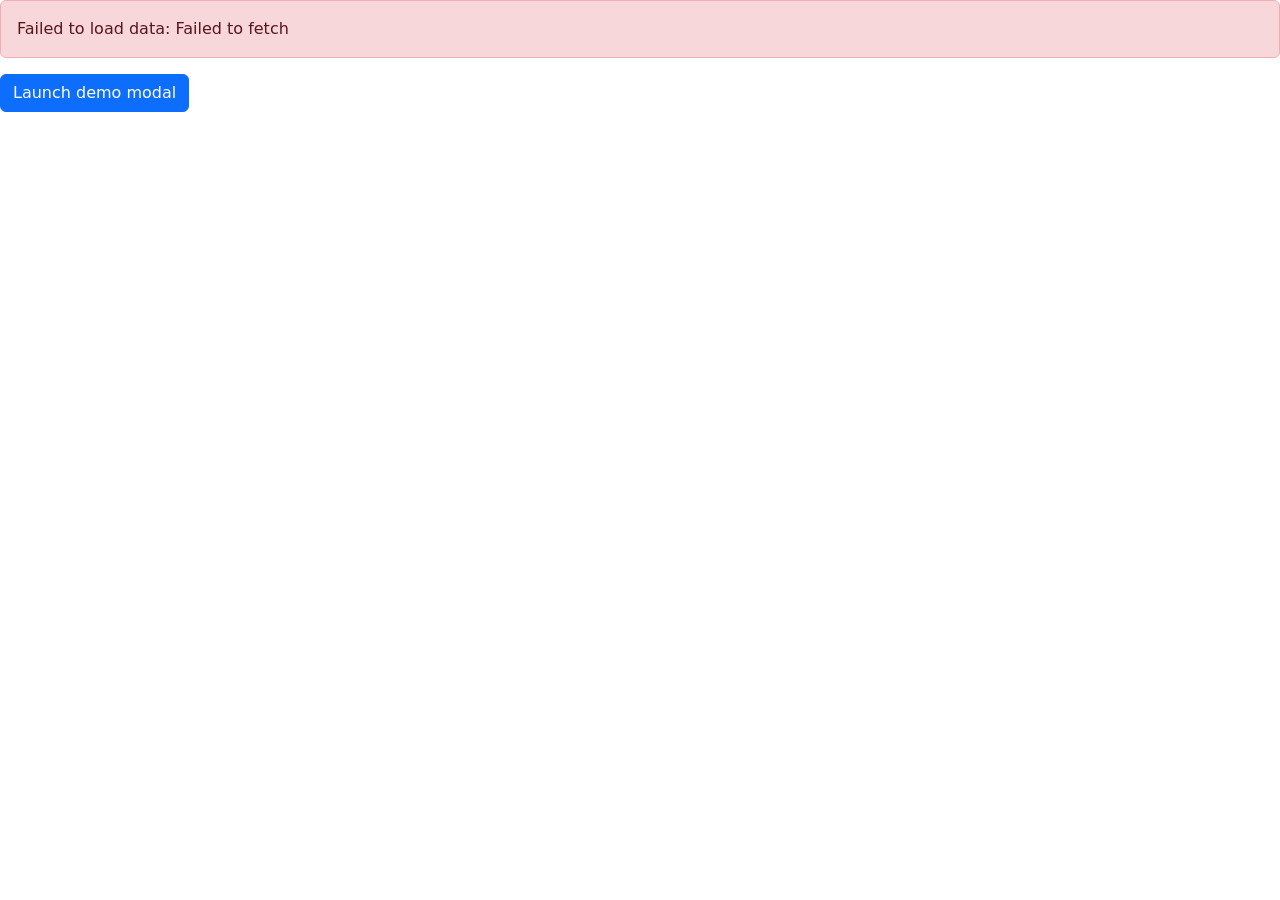
<file: application/index.html>
<!DOCTYPE html>
<html lang="en">
  <head>
    <meta charset="utf-8" />
    <meta name="viewport" content="width=device-width, initial-scale=1.0" />
    <title>js users</title>
    <link
      href="https://cdn.jsdelivr.net/npm/bootstrap@5.3.8/dist/css/bootstrap.min.css"
      rel="stylesheet"
      integrity="sha384-sRIl4kxILFvY47J16cr9ZwB07vP4J8+LH7qKQnuqkuIAvNWLzeN8tE5YBujZqJLB"
      crossorigin="anonymous"
    />
    <style>
      .card {
        width: clamp(25%, 280px, 100%);
        max-width: 650px;
        border: 1px solid #373535;
        padding-bottom: 1em;
      }

      .card:hover {
        background-color: #601ef90f;
        -webkit-box-shadow: 0 2px 2px 0 rgb(222 222 222 / 14%),
          0 3px 1px -2px rgb(228 228 228 / 12%),
          0 1px 12px 1px rgb(255 255 255 / 20%);
        box-shadow: 0 2px 2px 0 rgb(222 222 222 / 14%),
          0 3px 1px -2px rgb(228 228 228 / 12%),
          S 0 1px 12px 1px rgb(255 255 255 / 20%);
      }

      .card .card-title {
        color: white;
        position: absolute;
        bottom: 125px;
        left: 50%;
        text-transform: uppercase;
        max-width: 100%;
        padding: 24px;
        transform: translateX(-50%);
        width: 100%;
        text-align: center;
        font-size: 1.2em;
        font-weight: 700;
        transition: all 210ms ease-in-out;
        backdrop-filter: blur(10px);
      }

      .card:hover .card-title {
        bottom: 201px;
        text-shadow: 1px 1px 2px #000000eb;
      }

      #users-container {
        gap: 1.5rem;
      }
    </style>
  </head>
  <body>
    <div class="spinner-border d-none"></div>
    <div class="alert d-none"></div>
    <main>
      <div
        class="row row-cols-1 row-cols-md-3 justify-content-center"
        id="users-container"
      ></div>
      <!-- Button trigger modal -->
      <button
        type="button"
        class="btn btn-primary"
        data-bs-toggle="modal"
        data-bs-target="#exampleModal"
      >
        Launch demo modal
      </button>
      <!-- Modal -->
      <div
        class="modal fade"
        id="exampleModal"
        tabindex="-1"
        aria-labelledby="exampleModalLabel"
        aria-hidden="true"
      >
        <div class="modal-dialog">
          <div class="modal-content">
            <div class="modal-header">
              <h1 class="modal-title fs-5" id="exampleModalLabel">EDIT USER</h1>
              <button
                type="button"
                class="btn-close"
                data-bs-dismiss="modal"
                aria-label="Close"
              ></button>
            </div>
            <div class="modal-body"></div>
            <div class="modal-footer">
              <button
                type="button"
                class="btn btn-secondary"
                data-bs-dismiss="modal"
              >
                Close
              </button>
              <button type="button" class="btn btn-primary submit-btn">
                Save changes
              </button>
            </div>
          </div>
        </div>
      </div>
    </main>
    <script src="https://cdn.jsdelivr.net/npm/bootstrap@5.3.8/dist/js/bootstrap.bundle.min.js"></script>
    <script type="module" src="js/script.js"></script>
  </body>
</html>
</file>
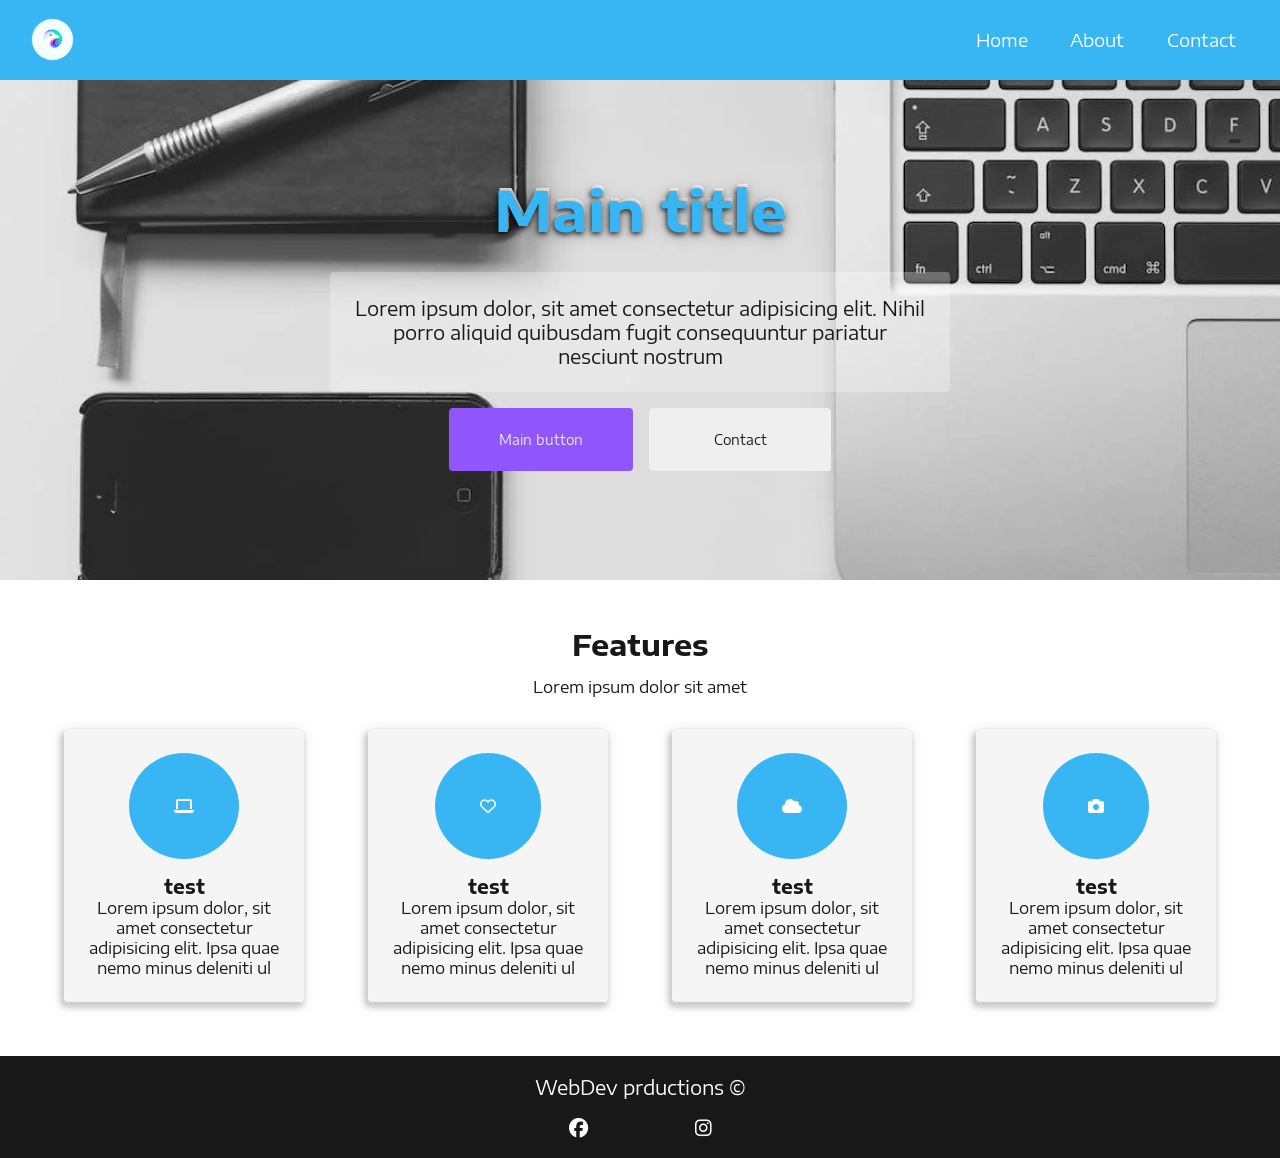
<file: 01 - Project/project01-starter-main/index.html>
<!DOCTYPE html>
<html lang="en">
	<head>
		<meta charset="UTF-8" />
		<meta name="viewport" content="width=device-width, initial-scale=1.0" />
		<meta
			name="description"
			content="A site's description, about two sentences long"
		/>
		<title>simple site | contact</title>

		<!-- Meta Keywords (Optional) -->
		<meta
			name="keywords"
			content="web development, webpage optimization, best practices"
		/>
		<title>simple site</title>
		<link rel="stylesheet" href="style.css" />
		<!-- Favicon -->
		<link rel="icon" href="./imgs/favicon/favicon.ico" type="image/x-icon" />
		<link rel="icon" href="./imgs/favicon/favicon-32x32.png" type="image/png" />
		<link
			rel="stylesheet"
			href="https://cdnjs.cloudflare.com/ajax/libs/font-awesome/6.4.2/css/all.min.css"
			integrity="sha512-z3gLpd7yknf1YoNbCzqRKc4qyor8gaKU1qmn+CShxbuBusANI9QpRohGBreCFkKxLhei6S9CQXFEbbKuqLg0DA=="
			crossorigin="anonymous"
			referrerpolicy="no-referrer"
		/>
	</head>
	<body>
		<header class="header">
			<nav class="container">
				<a class="header_logo" href="/">
					<img src="./imgs/logo-thumbnail.png" alt="logo du site" />
				</a>
				<button class="header__toggle-btn">
					<span></span><span></span><span></span>
				</button>
				<ul>
					<li>
						<a class="active" href="/">Home</a>
					</li>
					<li><a href="./about.html">About</a></li>
					<li><a href="./contact.html">Contact</a></li>
				</ul>
			</nav>
		</header>
		<main>
			<section class="main-section">
				<h1>Main title</h1>
				<p>
					Lorem ipsum dolor, sit amet consectetur adipisicing elit. Nihil porro
					aliquid quibusdam fugit consequuntur pariatur nesciunt nostrum
				</p>
				<div class="main-section_action">
					<button>Main button</button>
					<button>Contact</button>
				</div>
			</section>
			<!---   features container  --->
			<section class="features">
				<h2>Features</h2>
				<p>Lorem ipsum dolor sit amet</p>
				<div class="features_container">
					<article>
						<i class="fa-solid fa-laptop"></i>
						<h3>test</h3>
						<p>
							Lorem ipsum dolor, sit amet consectetur adipisicing elit. Ipsa
							quae nemo minus deleniti ul
						</p>
					</article>
					<article>
						<i class="fa-regular fa-heart"></i>
						<h3>test</h3>
						<p>
							Lorem ipsum dolor, sit amet consectetur adipisicing elit. Ipsa
							quae nemo minus deleniti ul
						</p>
					</article>
					<article>
						<i class="fa-solid fa-cloud"></i>
						<h3>test</h3>
						<p>
							Lorem ipsum dolor, sit amet consectetur adipisicing elit. Ipsa
							quae nemo minus deleniti ul
						</p>
					</article>
					<article>
						<i class="fa-solid fa-camera"></i>
						<h3>test</h3>
						<p>
							Lorem ipsum dolor, sit amet consectetur adipisicing elit. Ipsa
							quae nemo minus deleniti ul
						</p>
					</article>
				</div>
			</section>
			<!---  footer  --->
			<footer class="footer">
				<p>WebDev prductions &copy;</p>
				<div class="social">
					<a target="_blank" href="https://www.facebook.com/">
						<i class="fa-brands fa-facebook"></i>
					</a>
					<a target="_blank" href="https://www.instagram.com/">
						<i class="fa-brands fa-instagram"></i>
					</a>
				</div>
			</footer>
		</main>
		<script src="script.js"></script>
	</body>
</html>
</file>
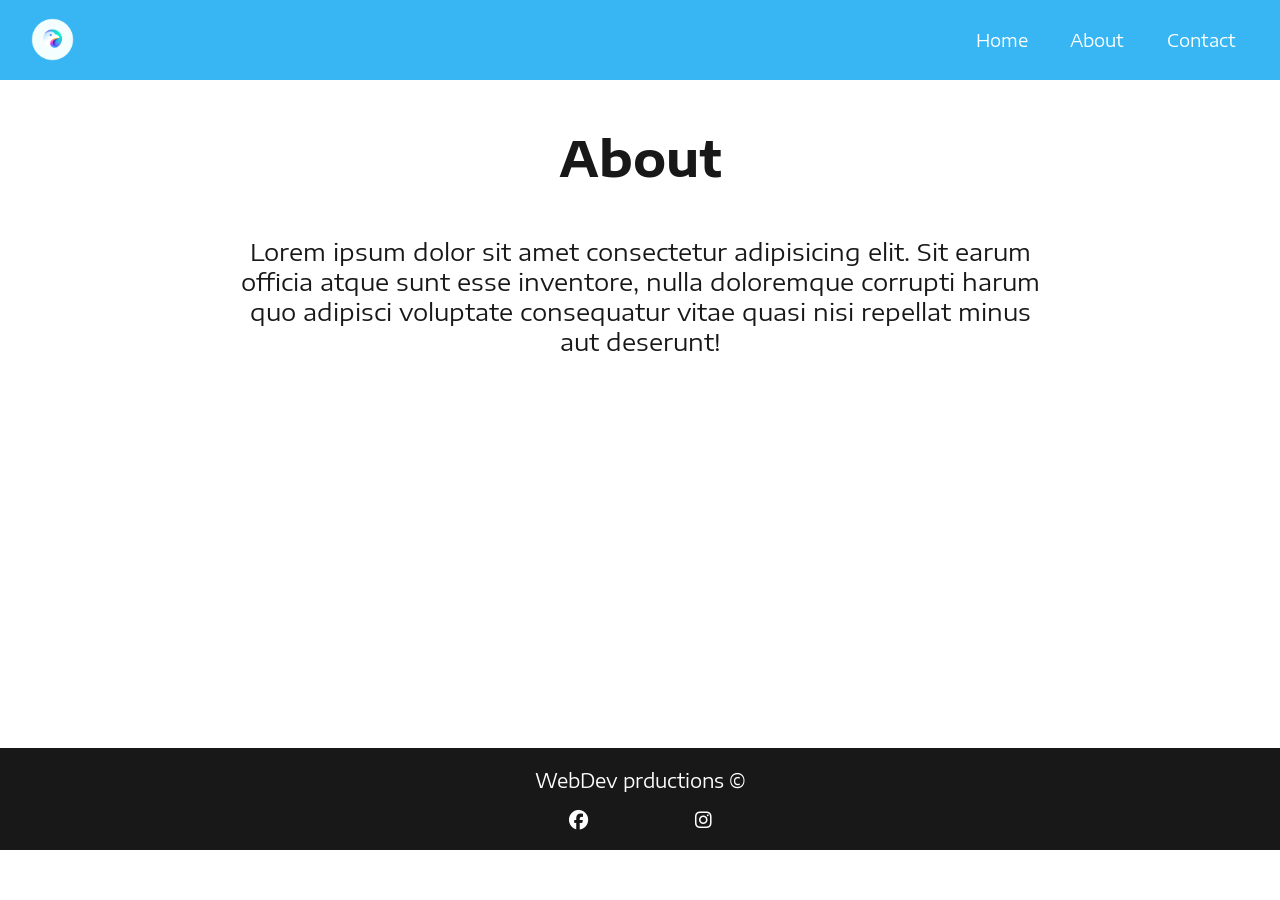
<file: 01 - Project/project01-starter-main/about.html>
<!DOCTYPE html>
<html lang="en">
	<head>
		<meta charset="UTF-8" />
		<meta name="viewport" content="width=device-width, initial-scale=1.0" />
		<meta
			name="description"
			content="A site's description, about two sentences long"
		/>
		<title>simple site | contact</title>

		<!-- Meta Keywords (Optional) -->
		<meta
			name="keywords"
			content="web development, webpage optimization, best practices"
		/>
		<link rel="stylesheet" href="style.css" />
		<!-- Favicon -->
		<link rel="icon" href="./imgs/favicon/favicon.ico" type="image/x-icon" />
		<link rel="icon" href="./imgs/favicon/favicon-32x32.png" type="image/png" />

		<link
			rel="stylesheet"
			href="https://cdnjs.cloudflare.com/ajax/libs/font-awesome/6.4.2/css/all.min.css"
			integrity="sha512-z3gLpd7yknf1YoNbCzqRKc4qyor8gaKU1qmn+CShxbuBusANI9QpRohGBreCFkKxLhei6S9CQXFEbbKuqLg0DA=="
			crossorigin="anonymous"
			referrerpolicy="no-referrer"
		/>
	</head>
	<body>
		<header class="header">
			<nav class="container">
				<a class="header_logo" href="./">
					<img src="./imgs/logo-thumbnail.png" alt="logo du site" />
				</a>
				<button class="header__toggle-btn">
					<span></span><span></span><span></span>
				</button>
				<ul>
					<li>
						<a class="active" href="/">Home</a>
					</li>
					<li><a href="./about.html">About</a></li>
					<li><a href="./contact.html">Contact</a></li>
				</ul>
			</nav>
		</header>
		<main>
			<!--- container about --->
			<section class="about">
				<h2>About</h2>
				<p>
					Lorem ipsum dolor sit amet consectetur adipisicing elit. Sit earum
					officia atque sunt esse inventore, nulla doloremque corrupti harum quo
					adipisci voluptate consequatur vitae quasi nisi repellat minus aut
					deserunt!
				</p>
			</section>
		</main>
		<footer class="footer">
			<p>WebDev prductions &copy;</p>
			<div class="social">
				<a target="_blank" href="https://www.facebook.com/">
					<i class="fa-brands fa-facebook"></i>
				</a>
				<a target="_blank" href="https://www.instagram.com/">
					<i class="fa-brands fa-instagram"></i>
				</a>
			</div>
		</footer>
		<script src="script.js"></script>
	</body>
</html>
</file>
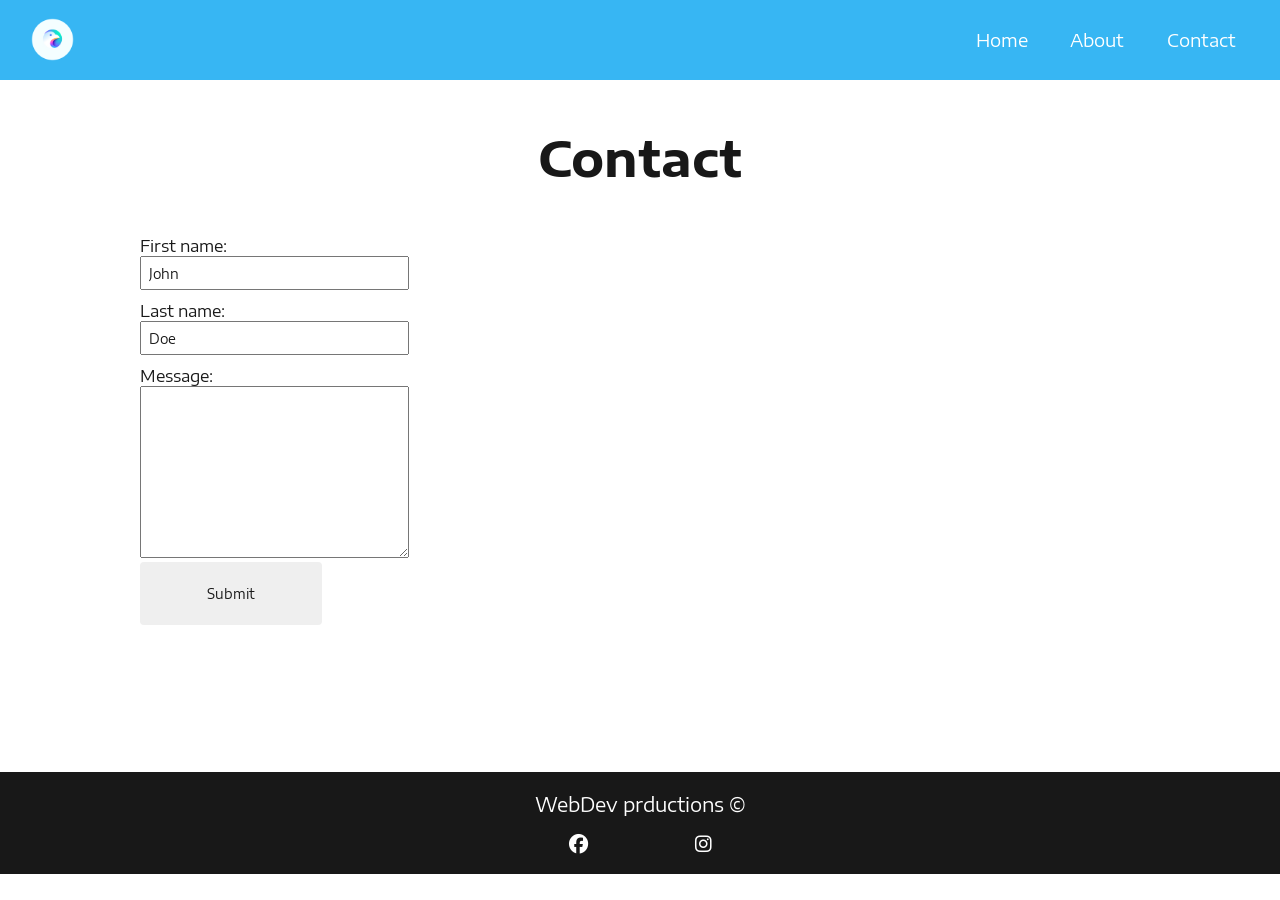
<file: 01 - Project/project01-starter-main/contact.html>
<!DOCTYPE html>
<html lang="en">
	<head>
		<meta charset="UTF-8" />
		<meta name="viewport" content="width=device-width, initial-scale=1.0" />
		<meta
			name="description"
			content="A site's description, about two sentences long"
		/>
		<title>simple site | contact</title>

		<!-- Meta Keywords (Optional) -->
		<meta
			name="keywords"
			content="web development, webpage optimization, best practices"
		/>
		<!-- Language Meta Tag -->
		<meta http-equiv="Content-Language" content="en" />
		<!-- Favicon -->
		<link rel="icon" href="./imgs/favicon/favicon.ico" type="image/x-icon" />
		<link rel="icon" href="./imgs/favicon/favicon-32x32.png" type="image/png" />

		<link rel="stylesheet" href="style.css" />
		<!--- font awesome icons --->
		<link
			rel="stylesheet"
			href="https://cdnjs.cloudflare.com/ajax/libs/font-awesome/6.4.2/css/all.min.css"
			integrity="sha512-z3gLpd7yknf1YoNbCzqRKc4qyor8gaKU1qmn+CShxbuBusANI9QpRohGBreCFkKxLhei6S9CQXFEbbKuqLg0DA=="
			crossorigin="anonymous"
			referrerpolicy="no-referrer"
		/>
	</head>
	<body>
		<header class="header">
			<nav class="container">
				<a class="header_logo" href="./">
					<img src="./imgs/logo-thumbnail.png" alt="logo du site" />
				</a>
				<button class="header__toggle-btn">
					<span></span><span></span><span></span>
				</button>
				<ul>
					<li>
						<a class="active" href="./">Home</a>
					</li>
					<li><a href="./about.html">About</a></li>
					<li><a href="./contact.html">Contact</a></li>
				</ul>
			</nav>
		</header>
		<main>
			<section class="container contact">
				<h2>Contact</h2>
				<div class="contact_container">
					<form>
						<label for="fname">First name:</label><br />
						<input type="text" id="fname" value="John" /><br />
						<label for="lname">Last name:</label><br />
						<input type="text" id="lname" value="Doe" /><br />
						<label for="msg">Message:</label><br />
						<textarea id="msg" cols="30" rows="10"></textarea><br />
						<button type="submit">Submit</button>
					</form>
					<iframe
						src="https://www.google.com/maps/embed?pb=!1m18!1m12!1m3!1d5249.982882050701!2d2.2919063767941195!3d48.858373600707154!2m3!1f0!2f0!3f0!3m2!1i1024!2i768!4f13.1!3m3!1m2!1s0x47e66e2964e34e2d%3A0x8ddca9ee380ef7e0!2sEiffel%20Tower!5e0!3m2!1sen!2sfr!4v1723810299002!5m2!1sen!2sfr"
						width="600"
						height="450"
						style="border: 0"
						allowfullscreen=""
						loading="lazy"
						referrerpolicy="no-referrer-when-downgrade"
					></iframe>
				</div>
			</section>
		</main>
		<footer class="footer">
			<p>WebDev prductions &copy;</p>
			<div class="social">
				<a target="_blank" href="https://www.facebook.com/">
					<i class="fa-brands fa-facebook"></i>
				</a>
				<a target="_blank" href="https://www.instagram.com/">
					<i class="fa-brands fa-instagram"></i>
				</a>
			</div>
		</footer>
		<script src="script.js"></script>
	</body>
</html>
</file>
<file: 01 - Project/project01-starter-main/style.css>
@import url("https://fonts.googleapis.com/css2?family=Encode+Sans+Expanded&display=swap");
@import "./css/variables.css";
@import "./css/header.css";
@import "./css/mainSection.css";
@import "./css/featuresSection.css";
@import "./css/footer.css";
@import "./css/mediaQueries.css";

ul,
li {
	list-style-type: none;
}

/*  helper class  */
.container {
	max-width: 1250px;
	margin: auto;
}

/*  about  */
.about,
.contact {
	padding: 3em;
	min-height: 70vh;
}

.about h2,
.contact h2 {
	font-size: 3em;
	margin-bottom: 1em;
	text-align: center;
}

.about p {
	font-size: 1.5em;
	text-align: center;
	max-width: 800px;
	margin: auto;
}

.contact_container {
	display: flex;
	flex-direction: column;
	/* justify-content: space-around; */
}

.contact_container iframe {
	max-width: 100%;
	padding-top: 1em;
}

/*  formulaire  */

form input {
	width: 100%;
	padding: 0.5em;
	margin-bottom: 0.8em;
}

@media only screen and (min-width: 580px) {
	.contact_container {
		flex-direction: row;
		justify-content: space-around;
	}
	.contact_container form {
		max-width: 50%;
	}
	.contact_container iframe {
		max-width: 50%;
		padding-top: 0;
	}
}
</file>
